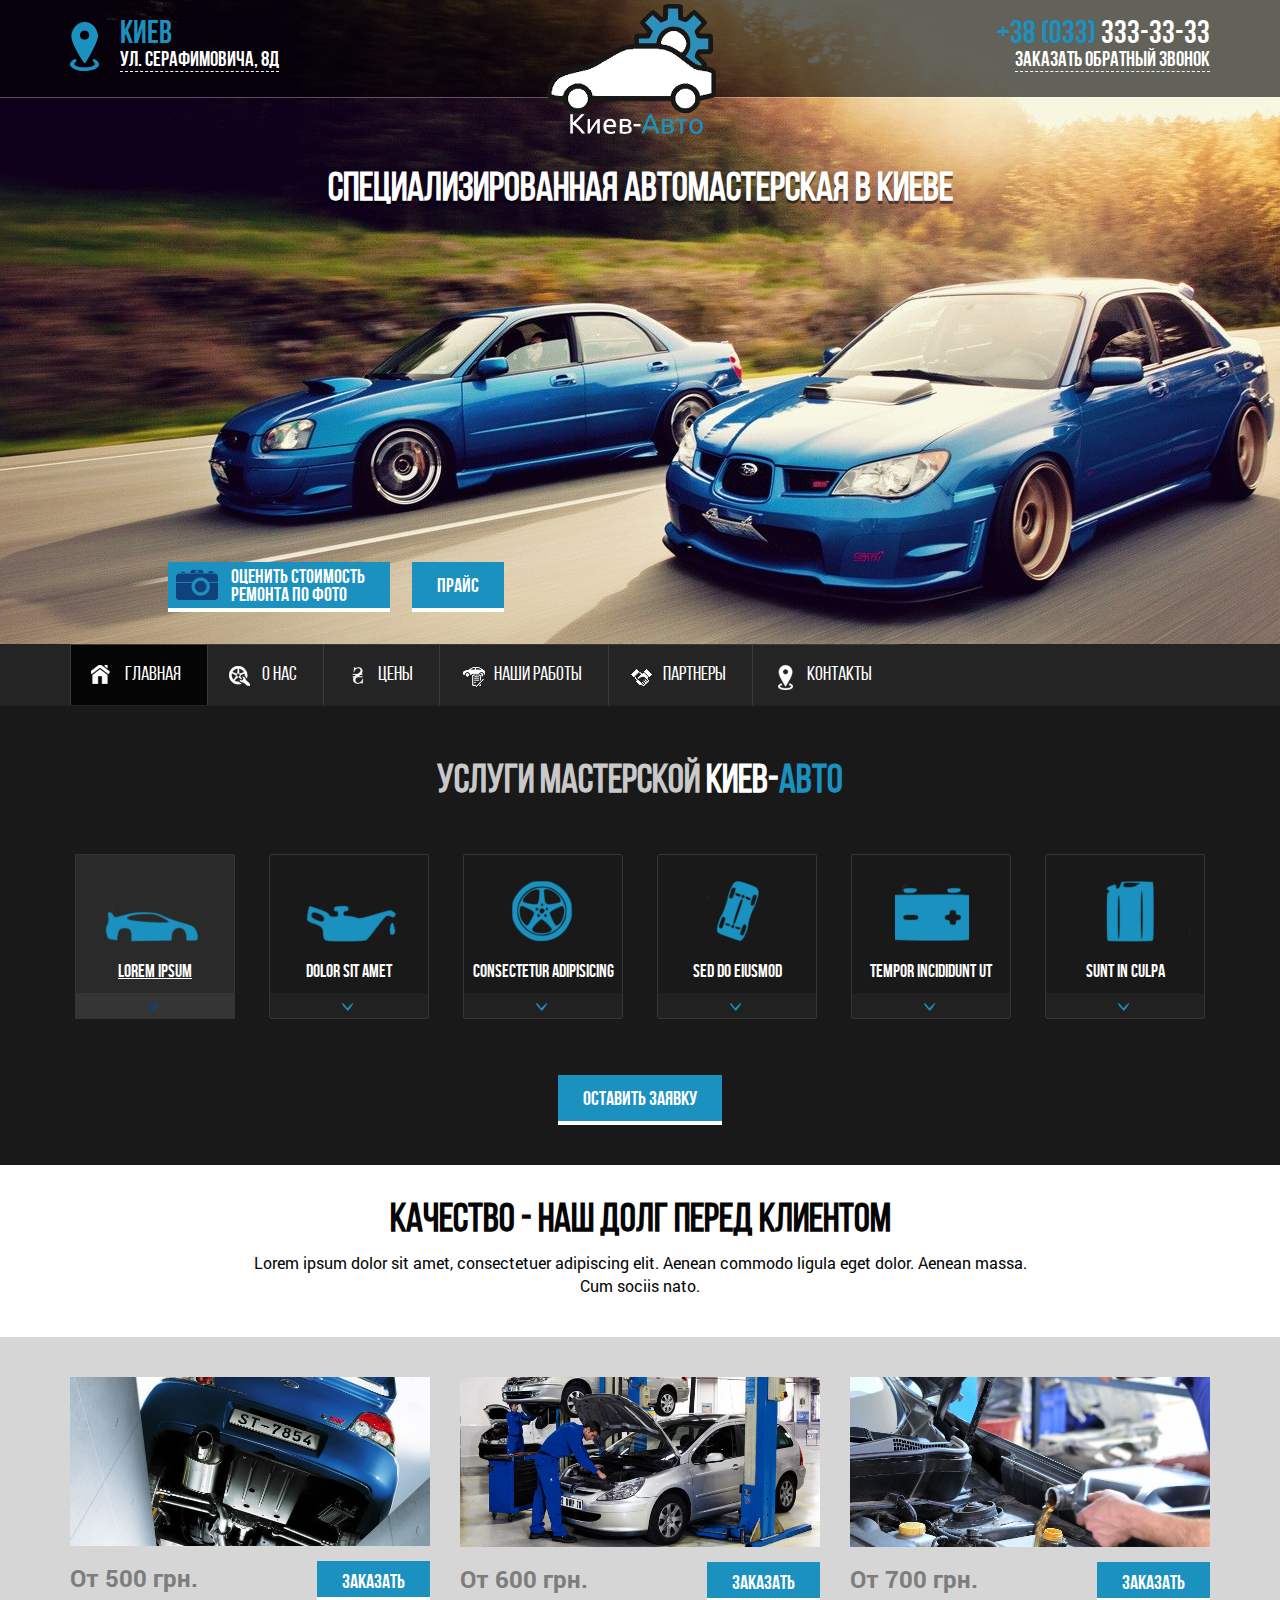
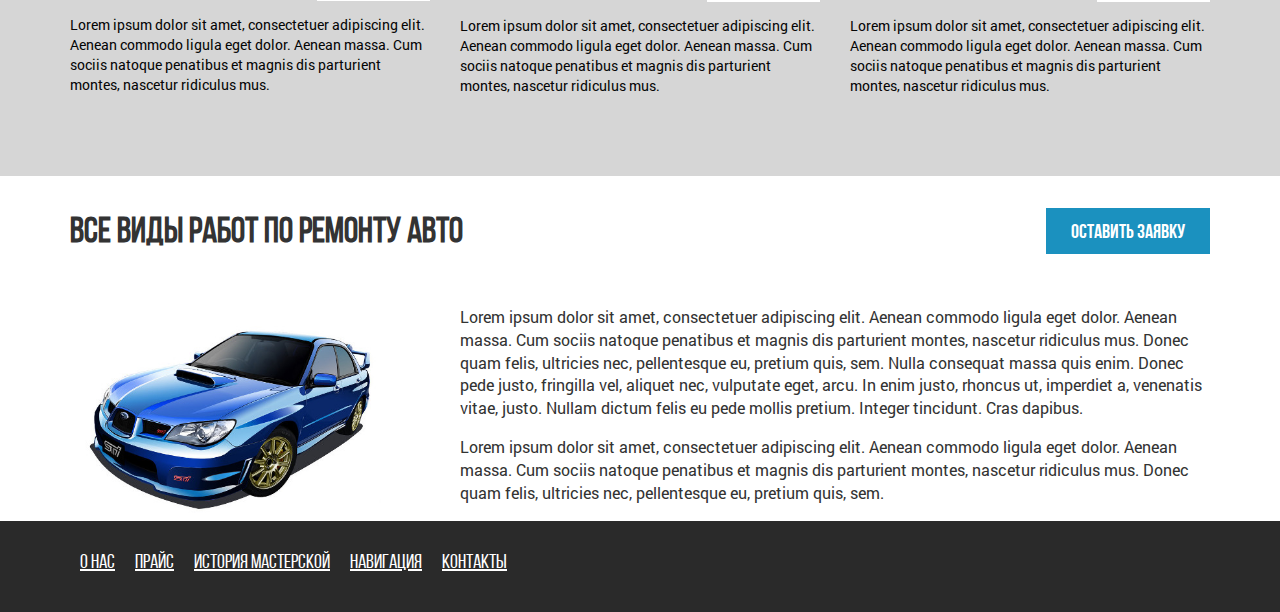
<file: 1/index.html>
<!DOCTYPE html>

<head>
    <meta charset="utf-8" />

    <title>Заголовок</title>
    <meta content="" name="description" />
    <meta http-equiv="x-rim-auto-match" content="none">
    <meta http-equiv="X-UA-Compatible" content="IE=edge" />
    <meta name="viewport" content="width=device-width, initial-scale=1.0" />

    <link rel="stylesheet" href="libs/bootstrap/bootstrap-grid-3.3.1.min.css" />
    <link rel="stylesheet" href="libs/fancybox/jquery.fancybox.css" />
    <link rel="stylesheet" href="css/fonts.css" />
    <link rel="stylesheet" href="css/main.css" />
    <link rel="stylesheet" href="css/media.css" />
</head>

<body>
    <header class="main_header">
        <div class="top_line">
            <div class="container">
                <div class="row">
                    <div class="col-md-4 col-md-push-4 col-sm-4 col-sm-push-4 col-xs-4">
                        <div class="logo_wrap">
                            <a class="logo" href="/">
                                <img alt="Автомастерская в Киеве" src="img/logo.png">
                            </a>
                        </div>
                    </div>
                    <div class="col-md-4 col-md-pull-4 col-sm-4 col-sm-pull-4 col-xs-8">
                        <div class="top_addr">
                            <strong>Киев</strong>
                            <a href="#map" class="fancybox">ул. Серафимовича, 8д</a>
                        </div>
                    </div>
                    <div class="col-md-4 col-sm-4 col-xs-8 taddr_right">
                        <div class="top_addr ta_right">
                            <strong>+38 (033)
                                <span>333-33-33</span>
                            </strong>
                            <a href="#callback" class="fancybox">Заказать обратный звонок</a>
                        </div>
                    </div>
                </div>
            </div>
        </div>
        <div class="container">
            <div class="row">
                <div class="col-md-12">
                    <h1>Специализированная автомастерская в Киеве</h1>
                </div>
            </div>
        </div>
        <div class="buttons_top">
            <div class="container">
                <div class="row">
                    <div class="col-md-1"></div>
                    <div class="col-md-11">
                        <a class="button st_button" href="#">Оценить стоимость <br>ремонта по фото</a>
                        <a class="button" href="#">Прайс</a>
                    </div>
                </div>
            </div>
        </div>
    </header>
    <nav class="top_mnu">
        <div class="container">
            <div class="row">
                <div class="col-md-12">
                    <div class="button small_mnu"><i class="fa fa-bars"></i> Меню</div>
                    <div class="menu-verxnee-menyu-container">
                        <ul class="menu" id="menu-verxnee-menyu">
                            <li class="menu-item menu-item-type-post_type menu-item-object-page current-menu-item page_item page-item-2 current_page_item menu-item-1371 first-child" id="menu-item-1371"><a href="#">Главная</a></li>
                            <li class="menu-item menu-item-type-post_type menu-item-object-page menu-item-46" id="menu-item-46"><a href="#">О нас</a></li>
                            <li class="menu-item menu-item-type-post_type menu-item-object-page menu-item-55" id="menu-item-55"><a href="#">Цены</a></li>
                            <li class="menu-item menu-item-type-taxonomy menu-item-object-category menu-item-1390" id="menu-item-1390"><a href="#">Наши работы</a></li>
                            <li class="menu-item menu-item-type-post_type menu-item-object-page menu-item-1490" id="menu-item-1490"><a href="#">Партнеры</a></li>
                            <li class="menu-item menu-item-type-post_type menu-item-object-page menu-item-54 last-child" id="menu-item-54"><a href="#">Контакты</a></li>
                        </ul>
                    </div>
                </div>
            </div>
        </div>
    </nav>
    <section class="main_cats s_black">
        <div class="container">
            <div class="row">
                <div class="col-md-12">
                    <h2>Услуги мастерской
                        <strong>Киев-</strong><span>Авто</span>
                    </h2>
                </div>
            </div>
            <div class="row">
                <div class="col-md-12">
                    <ul class="mc_wrap">
                        <li class="mc_item_wrap active">
                            <div class="mc_item">
                                <a href="#">
                                    <span></span>
                                    <h4>Lorem Ipsum</h4>
                                </a>
                                <div class="mc_toggle"></div>
                            </div>
                            <ul>
                                <li><a href="#">Стапельные работы</a></li>
                                <li><a href="#">Жестяные работы</a></li>
                                <li><a href="#">Арматурные работы</a></li>
                                <li><a href="#">Покраска автомобиля</a></li>
                                <li><a href="#">Локальная покраска</a></li>
                                <li><a href="#">Покраска мотоцикла</a></li>
                                <li><a href="#">Абразивная полировка</a></li>
                                <li><a href="#">Легкая полировка</a></li>
                                <li><a href="#">Защитная полировка</a></li>
                                <li><a href="#">Антикорозийная обработка кузова</a></li>
                                <li><a href="#">Удаление вмятин без покраски</a></li>
                            </ul>
                        </li>
                        <li class="mc_item_wrap">
                            <div class="mc_item">
                                <a href="#">
                                    <span></span>
                                    <h4>Dolor sit amet</h4>
                                </a>
                                <div class="mc_toggle"></div>
                            </div>
                            <ul>
                                <li><a href="#">Сварочные работы</a></li>
                                <li><a href="#">Рихтовка кузова</a></li>
                                <li><a href="#">Арматурные работы</a></li>
                                <li><a href="#">Покраска автомобиля</a></li>
                                <li><a href="#">Покраска мотоцикла</a></li>
                                <li><a href="#">Жестка полировка</a></li>
                                <li><a href="#">Облегченная полировка</a></li>
                                <li><a href="#">Защитная полировка</a></li>
                                <li><a href="#">Антикорозийная обработка</a></li>
                            </ul>
                        </li>
                        <li class="mc_item_wrap">
                            <div class="mc_item">
                                <a href="#">
                                    <span></span>
                                    <h4>Consectetur adipisicing</h4>
                                </a>
                                <div class="mc_toggle"></div>
                            </div>
                        </li>
                        <li class="mc_item_wrap">
                            <div class="mc_item">
                                <a href="#">
                                    <span></span>
                                    <h4>Sed do eiusmod</h4>
                                </a>
                                <div class="mc_toggle"></div>
                            </div>
                        </li>
                        <li class="mc_item_wrap">
                            <div class="mc_item">
                                <a href="#">
                                    <span></span>
                                    <h4>Tempor incididunt ut</h4>
                                </a>
                                <div class="mc_toggle"></div>
                            </div>
                        </li>
                        <li class="mc_item_wrap">
                            <div class="mc_item">
                                <a href="#">
                                    <span></span>
                                    <h4>Sunt in culpa</h4>
                                </a>
                                <div class="mc_toggle"></div>
                            </div>
                        </li>
                    </ul>
                </div>
            </div>
            <div class="row">
                <div class="container">
                    <div class="col-md-12">
                        <div class="mc_button_w">
                            <a href="#callback" class="button fancybox">Оставить заявку</a>
                        </div>
                    </div>
                </div>
            </div>
        </div>
    </section>
    <article class="content">
        <div class="container">
            <div class="row">
                <div class="col-md-12">
                    <h2 class="art_header">Качество - наш долг перед клиентом</h2>
                    <p class="h_descr">Lorem ipsum dolor sit amet, consectetuer adipiscing elit. Aenean commodo ligula eget dolor. Aenean massa. Cum sociis nato.</p>
                </div>
            </div>
        </div>
        <section class="home_items">
            <div class="container">
                <div class="row">
                    <div class="col-md-4">
                        <div class="hi_item">
                            <a href="img/1.jpg" class="fancybox" data-fancybox-group="group">
                                <img src="img/1.jpg" alt="alt">
                            </a>
                            <div class="by clearfix">
                                <div class="price">От 500 грн.</div>
                                <a href="#" class="button b_by fancybox">Заказать</a>
                            </div>
                            <p>Lorem ipsum dolor sit amet, consectetuer adipiscing elit. Aenean commodo ligula eget dolor. Aenean massa. Cum sociis natoque penatibus et magnis dis parturient montes, nascetur ridiculus mus.</p>
                        </div>
                    </div>
                    <div class="col-md-4">
                        <div class="hi_item">
                            <a href="img/2.jpg" class="fancybox" data-fancybox-group="group">
                                <img src="img/2.jpg" alt="alt">
                            </a>
                            <div class="by clearfix">
                                <div class="price">От 600 грн.</div>
                                <a href="#" class="button b_by fancybox">Заказать</a>
                            </div>
                            <p>Lorem ipsum dolor sit amet, consectetuer adipiscing elit. Aenean commodo ligula eget dolor. Aenean massa. Cum sociis natoque penatibus et magnis dis parturient montes, nascetur ridiculus mus.</p>
                        </div>
                    </div>
                    <div class="col-md-4">
                        <div class="hi_item">
                            <a href="img/3.jpg" class="fancybox" data-fancybox-group="group">
                                <img src="img/3.jpg" alt="alt">
                            </a>
                            <div class="by clearfix">
                                <div class="price">От 700 грн.</div>
                                <a href="#" class="button b_by fancybox">Заказать</a>
                            </div>
                            <p>Lorem ipsum dolor sit amet, consectetuer adipiscing elit. Aenean commodo ligula eget dolor. Aenean massa. Cum sociis natoque penatibus et magnis dis parturient montes, nascetur ridiculus mus.</p>
                        </div>
                    </div>
                </div>
            </div>
        </section>
    </article>
    <section class="s_bottom">
        <div class="container">
            <div class="row">
                <div class="col-md-9">
                    <div class="sb_header">
                        <h2>Все виды работ по ремонту авто</h2>
                    </div>
                </div>
                <div class="col-md-3">
                    <div class="sb_header button_cont">
                        <a href="#callback" class="button sb_but">Оставить заявку</a>
                    </div>
                </div>
            </div>
            <div class="row">
                <div class="sb_content clearfix">
                    <div class="col-md-4">
                        <img src="img/garage.jpg" alt="alt">
                    </div>
                    <div class="col-md-8">
                        <p>Lorem ipsum dolor sit amet, consectetuer adipiscing elit. Aenean commodo ligula eget dolor. Aenean massa. Cum sociis natoque penatibus et magnis dis parturient montes, nascetur ridiculus mus. Donec quam felis, ultricies nec, pellentesque
                            eu, pretium quis, sem. Nulla consequat massa quis enim. Donec pede justo, fringilla vel, aliquet nec, vulputate eget, arcu. In enim justo, rhoncus ut, imperdiet a, venenatis vitae, justo. Nullam dictum felis eu pede mollis
                            pretium. Integer tincidunt. Cras dapibus.</p>
                        <p>Lorem ipsum dolor sit amet, consectetuer adipiscing elit. Aenean commodo ligula eget dolor. Aenean massa. Cum sociis natoque penatibus et magnis dis parturient montes, nascetur ridiculus mus. Donec quam felis, ultricies nec, pellentesque
                            eu, pretium quis, sem.</p>
                    </div>
                </div>
            </div>
        </div>
    </section>
    <footer>
        <div class="container">
            <div class="row">
                <div class="col-md-7">
                    <nav class="bot_mnu">
                        <ul>
                            <li><a href="#">О нас</a></li>
                            <li><a href="#">Прайс</a></li>
                            <li><a href="#">История мастерской</a></li>
                            <li><a href="#">Навигация</a></li>
                            <li><a href="#">Контакты</a></li>
                        </ul>
                    </nav>
                </div>
            </div>
        </div>
    </footer>
    <div class="hidden"></div>
    <!-- Mandatory for Responsive Bootstrap Toolkit to operate -->
    <div class="device-xs visible-xs"></div>
    <div class="device-sm visible-sm"></div>
    <div class="device-md visible-md"></div>
    <div class="device-lg visible-lg"></div>
    <!-- end mandatory -->
    <script src="libs/jquery/jquery-1.11.1.min.js"></script>
    <script src="libs/fancybox/jquery.fancybox.pack.js"></script>
    <script src="libs/bootstrap-toolkit/bootstrap-toolkit.min.js"></script>
    <script src="libs/equalheight/jquery.equalheight.js"></script>
    <script src="js/common.js"></script>
</body>

</html>
</file>
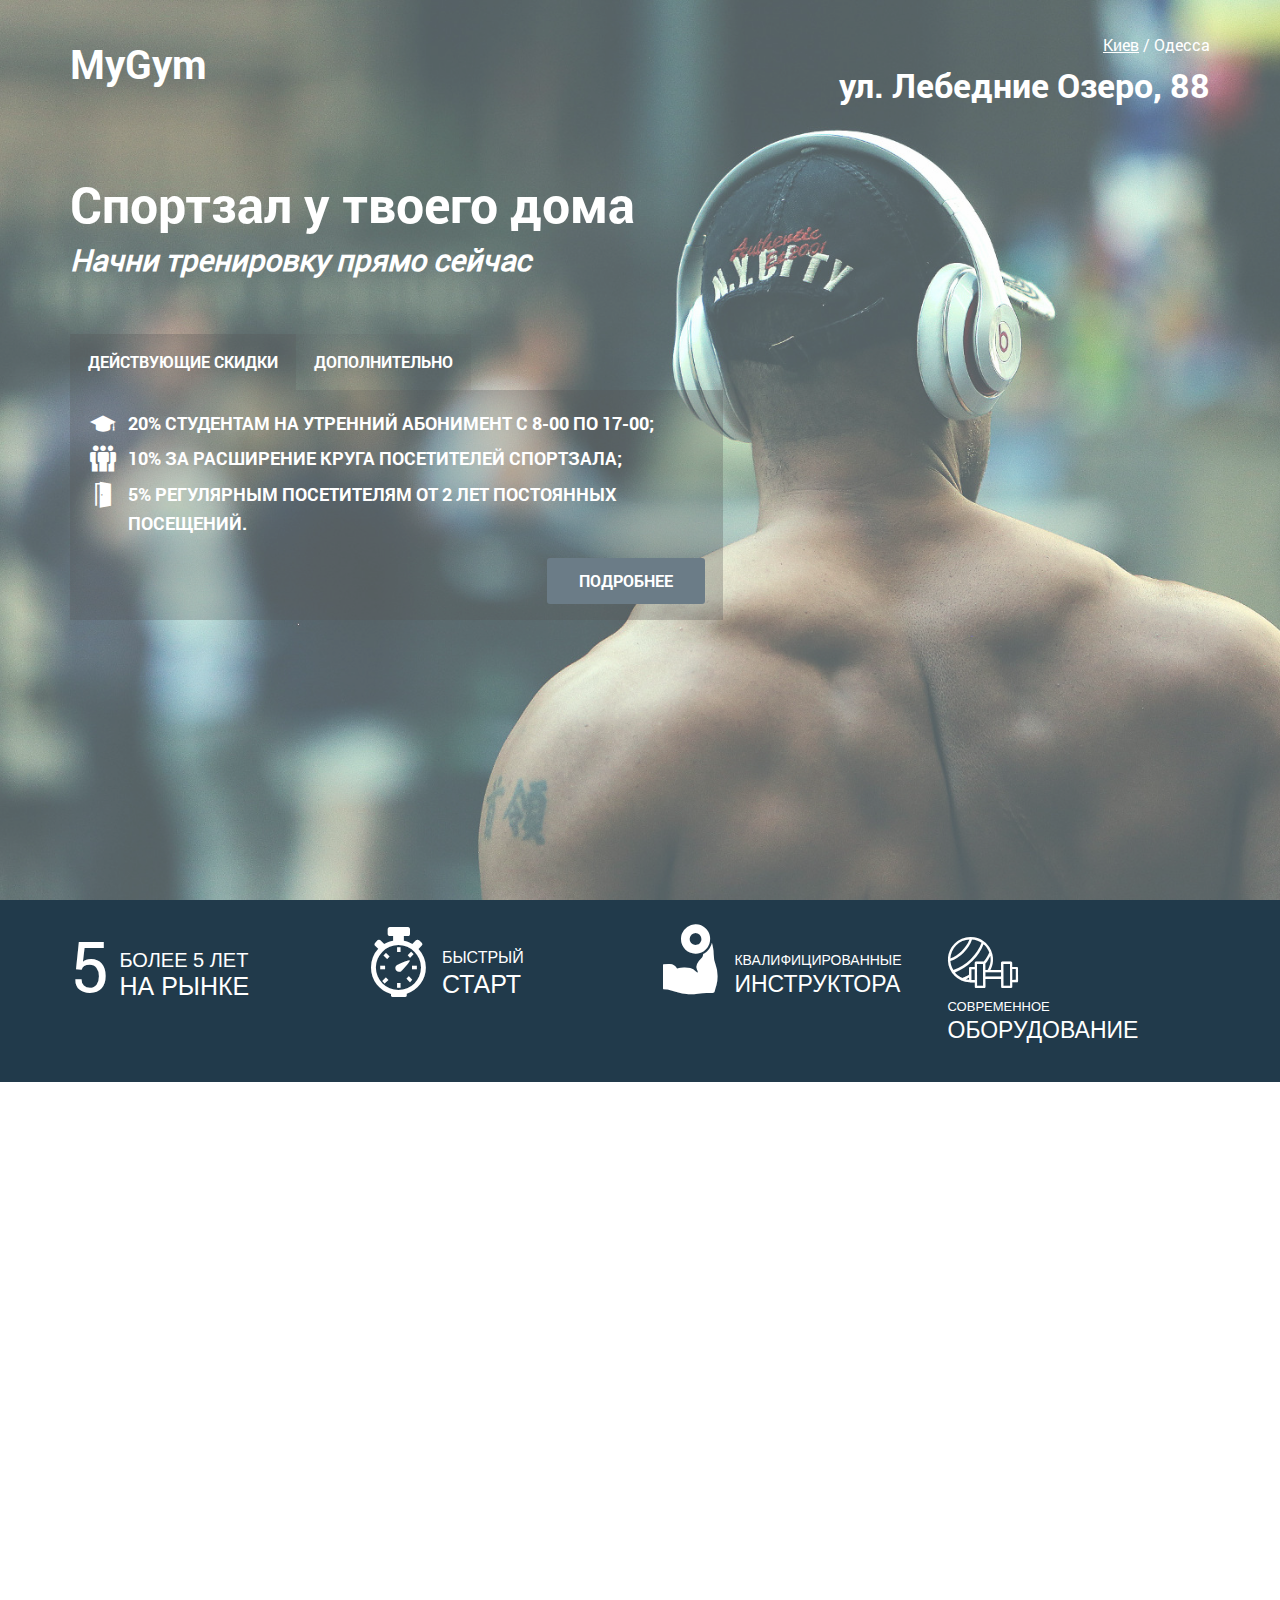
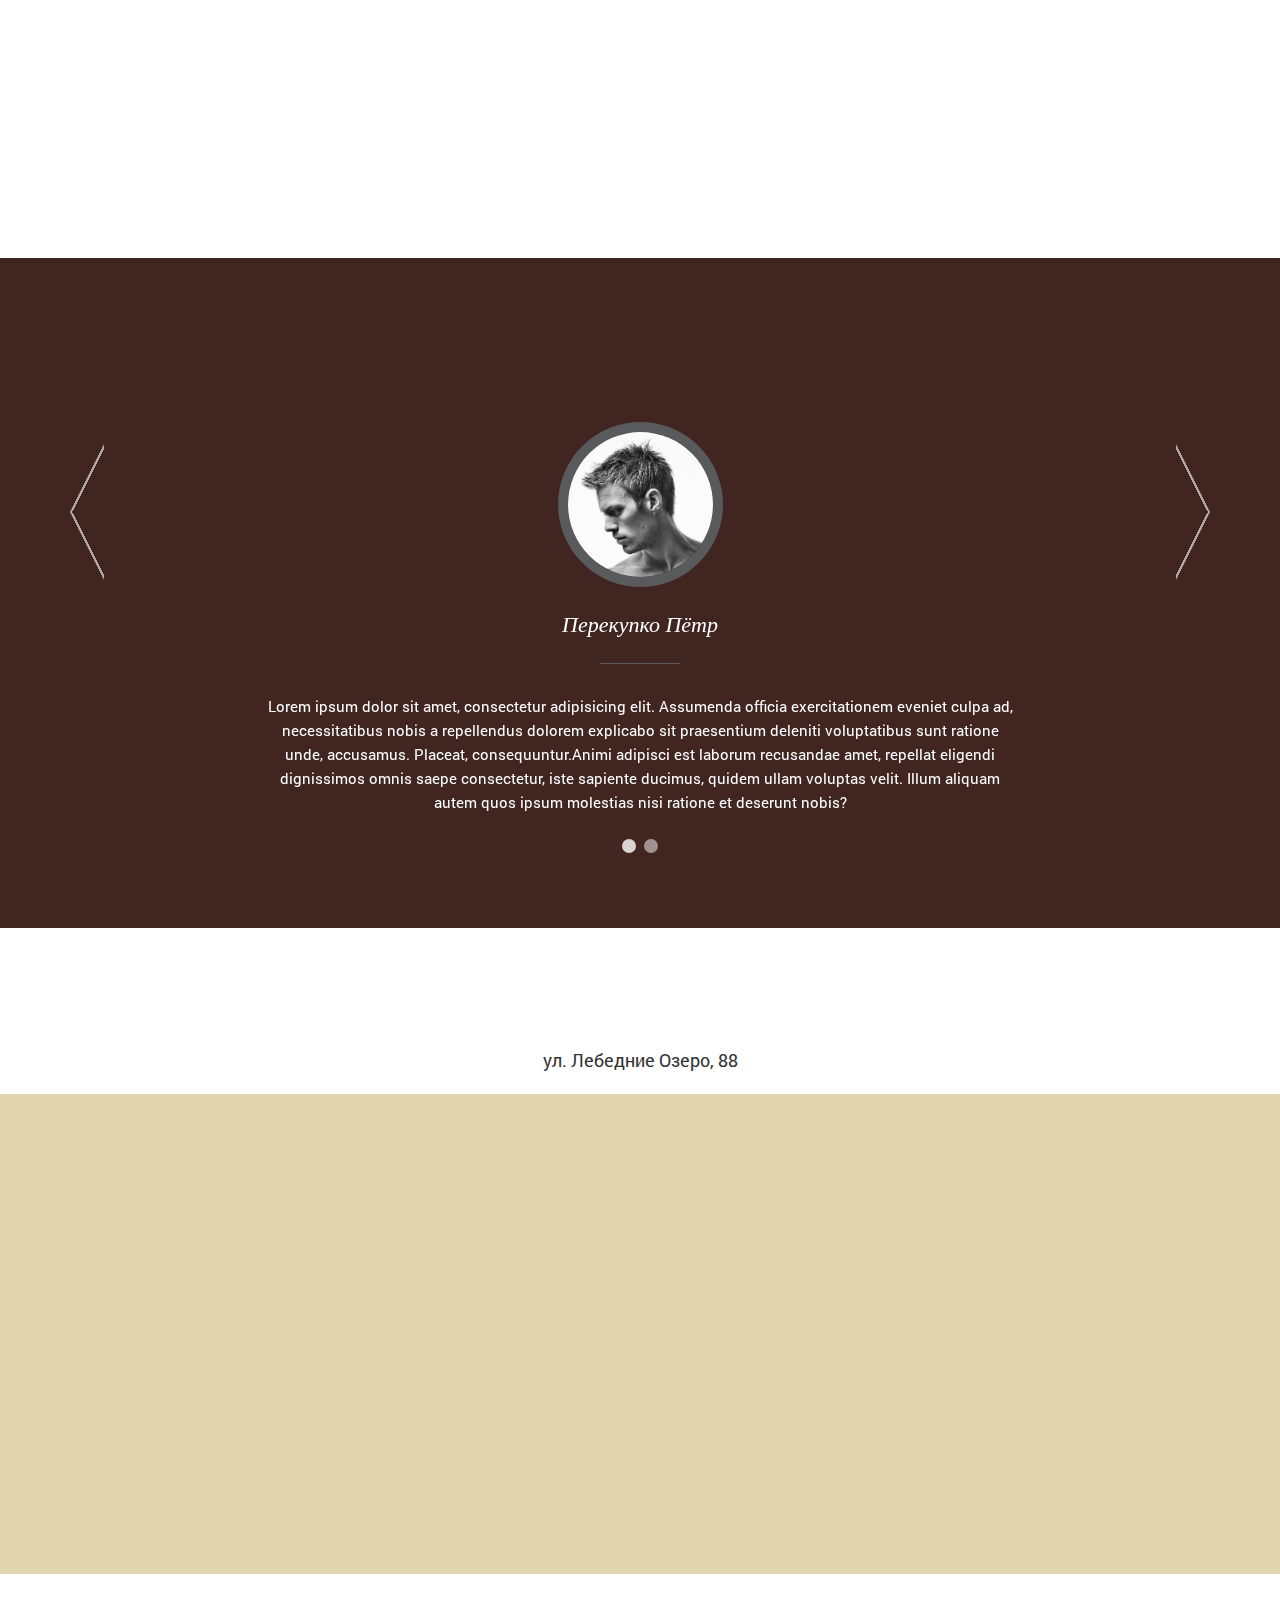
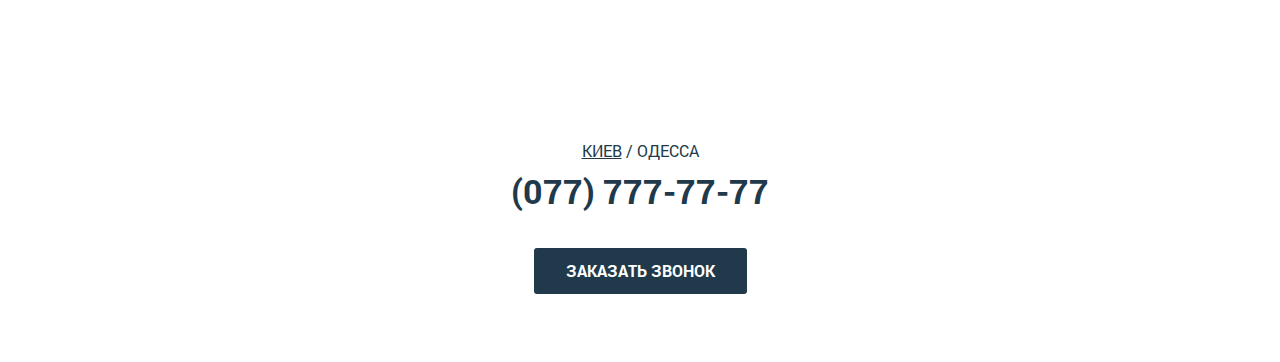
<file: 2/index.html>
<!DOCTYPE html>
<html>

<head>

    <meta charset="utf-8" />

    <title>Заголовок</title>
    <meta content="" name="description" />
    <meta http-equiv="X-UA-Compatible" content="IE=edge" />
    <meta name="viewport" content="width=device-width, initial-scale=1.0" />

    <link rel="stylesheet" href="libs/bootstrap/bootstrap-grid-3.3.2.min.css" />
    <link rel="stylesheet" href="libs/myFonts/stylesheet.css" />
    <link rel="stylesheet" href="libs/owl/assets/owl.carousel.css" />
    <link rel="stylesheet" href="libs/popup/magnific-popup.css" />
    <link rel="stylesheet" href="libs/animate/animate.min.css" />
    <link rel="stylesheet" href="css/fonts.css" />
    <link rel="stylesheet" href="css/main.css" />
    <link rel="stylesheet" href="css/media.css" />

</head>

<body>
    <div class="loader">
        <div class="loader_inner"></div>
    </div>
    <header>
        <div class="container">
            <div class="row">
                <div class="top_line">
                    <div class="col-md-6 col-sm-6">
                        <div class="logo">MyGym</div>
                    </div>
                    <div class="col-md-6 col-sm-6">
                        <div class="top_phone">
                            <div class="wrapper">
                                <div class="tabs">
                                    <span class="tab active">Киев</span> /
                                    <span class="tab">Одесса</span>
                                </div>
                                <div class="tab_content">
                                    <div class="tab_item">ул. Лебедние Озеро, 88</div>
                                    <div class="tab_item">ул. Космонавтов, 31</div>
                                </div>
                            </div>
                        </div>
                    </div>
                </div>
            </div>
            <div class="row">
                <div class="top_header clearfix">
                    <div class="col-md-12">
                        <h1>Спортзал у твоего дома</h1>
                        <h2>
                            <em>Начни тренировку прямо сейчас</em>
                        </h2>
                    </div>
                </div>
                <div class="tabs_header clearfix">
                    <div class="col-md-7">
                        <div class="wrapper">
                            <div class="tabs clearfix">
                                <span class="tab active">Действующие скидки</span>
                                <span class="tab">
                                    <span class="hidden-sm hidden-xs">Дополнительно</span>
                                    <span class="hidden-md hidden-lg">Дополнительно</span>
                                </span>
                            </div>
                            <div class="tab_content">
                                <div class="tab_item">
                                    <ul>
                                        <li><i class="my myc"></i> 20% студентам на утренний абонимент с 8-00 по 17-00;</li>
                                        <li><i class="my myb"></i> 10% за расширение круга посетителей спортзала;</li>
                                        <li><i class="my mya"></i>5% регулярным посетителям от 2 лет постоянных посещений.</li>
                                    </ul>
                                </div>
                                <div class="tab_item">
                                    <p>Lorem ipsum dolor sit amet, consectetur adipisicing elit. Repellat tenetur doloribus optio quos dolorum quam totam delectus veritatis, eum quas, ex dolores consequatur excepturi. Maxime error distinctio optio necessitatibus
                                        nisi!
                                    </p>
                                </div>
                                <div class="button_wrap">
                                    <a href="#" class="button btn_blue popup_c">Подробнее</a>
                                </div>
                            </div>
                        </div>
                    </div>
                </div>
            </div>
        </div>
    </header>

    <section class="s_tizers">
        <div class="container">
            <div class="row">
                <div class="col-md-3 col-sm-6">
                    <div class="tiz_img">
                        <i class="my">5</i>
                    </div>
                    <div class="tiz_descr">
                        <span>Более 5 лет</span>
                        <strong>На рынке</strong>
                    </div>
                </div>
                <div class="col-md-3 col-sm-6">
                    <div class="tiz_img">
                        <i class="my myd"></i>
                    </div>
                    <div class="tiz_descr">
                        <span>Быстрый</span>
                        <strong>Старт</strong>
                    </div>
                </div>
                <div class="col-md-3 col-sm-6">
                    <div class="tiz_img">
                        <i class="my mye"></i>
                    </div>
                    <div class="tiz_descr">
                        <span>Квалифицированные</span>
                        <strong>Инструктора</strong>
                    </div>
                </div>
                <div class="col-md-3 col-sm-6">
                    <div class="tiz_img">
                        <i class="my myi"></i>
                    </div>
                    <div class="tiz_descr">
                        <span>Современное</span>
                        <strong>оборудование</strong>
                    </div>
                </div>
            </div>
        </div>
    </section>

    <section class="s_pofi">
        <div class="container">
            <div class="row">
                <div class="col-md-12">
                    <h2>Доверьте обучение профессионалам</h2>
                    <div class="row">
                        <div class="col-md-8 clearfix">
                            <div class="profi_item clearfix col-md-12 col-sm-12 col-xs-6">
                                <div class="row">
                                    <div class="profi_left col-md-2 col-sm-2">
                                        <i class="my myj"></i>
                                    </div>
                                    <div class="profi_right col-md-10 col-sm-10">
                                        <h3>Упражнения</h3>
                                        <p>Lorem ipsum dolor sit amet, consectetur adipisicing elit. Suscipit architecto, a animi culpa harum fuga sapiente libero iusto. At ad,
                                            <strong>nisi repellendus laborum</strong>, facere unde dolorem autem sed debitis! Tempore.</p>
                                    </div>
                                </div>
                            </div>
                            <div class="profi_item clearfix col-md-12 col-sm-12 col-xs-6">
                                <div class="row">
                                    <div class="profi_left col-md-2 col-sm-2">
                                        <i class="my myg"></i>
                                    </div>
                                    <div class="profi_right col-md-10 col-sm-10">
                                        <h3>Питание</h3>
                                        <p>Lorem ipsum dolor sit amet, consectetur adipisicing elit.
                                            <strong>Suscipit architecto, a animi culpa harum fuga sapiente libero iusto</strong>. At ad, nisi repellendus laborum, facere unde dolorem autem sed debitis! Tempore.</p>
                                    </div>
                                </div>
                            </div>
                            <div class="profi_item clearfix col-md-12 col-sm-12 col-xs-6">
                                <div class="row">
                                    <div class="profi_left col-md-2 col-sm-2">
                                        <i class="my myh"></i>
                                    </div>
                                    <div class="profi_right col-md-10 col-sm-10">
                                        <h3>Мотивация</h3>
                                        <p>Lorem ipsum dolor sit amet,
                                            <strong>consectetur adipisicing elit</strong>.Suscipit architecto, a animi culpa harum fuga sapiente libero iusto</p>
                                    </div>
                                </div>
                            </div>
                            <div class="profi_item clearfix col-md-12 col-sm-12 col-xs-6">
                                <div class="row">
                                    <div class="profi_left col-md-2 col-sm-2">
                                        <i class="my myf"></i>
                                    </div>
                                    <div class="profi_right col-md-10 col-sm-10">
                                        <h3>Здоровье</h3>
                                        <p>Eveniet totam, amet laborum in necessitatibus suscipit optio quis rerum, possimus veritatis labore eligendi rem repellat assumenda perspiciatis libero?
                                            <strong>Praesentium voluptate et, iste.</strong>
                                        </p>
                                    </div>
                                </div>
                            </div>
                        </div>
                        <div class="col-md-4">
                            <form>
                                <h2>Проконсультироваться
                                    <br>с тренером</h2>
                                <label>
                                    <span>Ваше имя:</span>
                                    <input type="text" name="name" required/>
                                </label>
                                <label>
                                    <span>Ваш телефон:</span>
                                    <input type="text" name="phone" required/>
                                </label>
                                <label>
                                    <span>Ваш город:</span>
                                    <select name="city">
                                        <option>Киев</option>
                                        <option>Одесса</option>
                                    </select>
                                </label>
                                <div class="button_wrap">
                                    <button class=" button btn_green">Отправить заявку</button>
                                </div>

                            </form>
                        </div>
                    </div>
                </div>
            </div>
        </div>
    </section>

    <section class="s_review s_dark" data-stellar-background-ratio="0.5">
        <div class="container">
            <div class="row">
                <div class="col-md-12">
                    <h2>Отзывы наших посетителей</h2>
                </div>
            </div>
            <div class="row">
                <div class="col-md-12">
                    <div class="carousel">
                        <div class="review_item">
                            <div class="image_wrap">
                                <a href="img/review2.jpg" class="popup">
                                    <img src="img/review2.jpg" alt="alt" />
                                </a>
                            </div>
                            <h4>Перекупко Пётр</h4>
                            <div class="hr"></div>
                            <div class="row">
                                <p class="col-md-8">
                                    Lorem ipsum dolor sit amet, consectetur adipisicing elit. Assumenda officia exercitationem eveniet culpa ad, necessitatibus nobis a repellendus dolorem explicabo sit praesentium deleniti voluptatibus sunt ratione unde, accusamus. Placeat, consequuntur.Animi
                                    adipisci est laborum recusandae amet, repellat eligendi dignissimos omnis saepe consectetur, iste sapiente ducimus, quidem ullam voluptas velit. Illum aliquam autem quos ipsum molestias nisi ratione et deserunt nobis?
                                </p>
                            </div>

                        </div>
                        <div class="review_item">
                            <div class="image_wrap">
                                <a href="img/review.jpg" class="popup">
                                    <img src="img/review.jpg" alt="alt" />
                                </a>
                            </div>
                            <h4>Бойко Мария</h4>
                            <div class="hr"></div>
                            <div class="row">
                                <p class="col-md-8">
                                    Lorem ipsum dolor sit amet, consectetur adipisicing elit. Assumenda officia exercitationem eveniet culpa ad, necessitatibus nobis a repellendus dolorem explicabo sit praesentium deleniti voluptatibus sunt ratione unde, accusamus. Placeat, consequuntur.Animi
                                    adipisci est laborum recusandae amet, repellat eligendi dignissimos omnis saepe consectetur, iste sapiente ducimus, quidem ullam voluptas velit. Illum aliquam autem quos ipsum molestias nisi ratione et deserunt nobis?
                                </p>
                            </div>

                        </div>
                    </div>
                </div>
            </div>
        </div>
    </section>
    <section class="s_contacts">
        <div class="contacts_top">
            <h2>Как нас найти: </h2>
            <div class="tabs">
                <span class="tab button btn_white">В Киеве</span>
                <span class="tab button btn_white">В Одессе</span>
            </div>
        </div>
        <div class="wrapper clearfix">
            <div class="tab_content">
                <div class="tab_item">
                    ул. Лебедние Озеро, 88
                    <div class="map">
                        <script type="text/javascript" charset="utf-8" src="https://api-maps.yandex.ru/services/constructor/1.0/js/?sid=i5OeiPtl8Jk9GL5M95tHtxWu4AuSbhjT&height=480"></script>
                    </div>
                </div>
                <div class="tab_item">
                    ул. Космонавтов, 31
                    <div class="map">
                        <script type="text/javascript" charset="utf-8" src="https://api-maps.yandex.ru/services/constructor/1.0/js/?sid=eT-tUIzo9RGxKSJ-qLcysYJmF7phP-Fx&height=480"></script>
                    </div>
                </div>
            </div>
        </div>
    </section>
    <footer>
        <div class="container">
            <div class="row">
                <div class="col-md-12">
                    <h2>Остались вопросы?</h2>
                    <div class="bottom_phone">
                        <div class="wrapper">
                            <div class="tabs">
                                <span class="tab active">Киев</span> /
                                <span class="tab">Одесса</span>
                            </div>
                            <div class="tab_content">
                                <div class="tab_item">(077) 777-77-77</div>
                                <div class="tab_item">(088) 888-88-88</div>
                            </div>
                        </div>
                    </div>
                    <div class="button_wrap"><a href="#" class="button btn_blue">Заказать звонок</a></div>
                </div>
            </div>
        </div>
    </footer>
    <div class="hidden"></div>

    <script src="libs/jquery/jquery-1.11.2.min.js"></script>
    <script src="libs/modernizr/modernizr.js"></script>
    <script src="libs/stellar/jquery.stellar.min.js"></script>
    <script src="libs/owl/owl.carousel.min.js"></script>
    <script src="libs/popup/jquery.magnific-popup.min.js"></script>
    <script src="libs/waypoints/waypoints.min.js"></script>
    <script src="libs/animate/animate-css.js"></script>
    <script src="js/common.js"></script>

</body>

</html>
</file>
<file: 1/css/fonts.css>
/* font-family: "RobotoRegular"; */
@font-face {
	font-family: "RobotoRegular";
	src: url("../fonts/RobotoRegular/RobotoRegular.eot");
	src: url("../fonts/RobotoRegular/RobotoRegular.eot?#iefix")format("embedded-opentype"),
	url("../fonts/RobotoRegular/RobotoRegular.woff") format("woff"),
	url("../fonts/RobotoRegular/RobotoRegular.ttf") format("truetype");
	font-style: normal;
	font-weight: normal;
}
/* font-family: "RobotoLight"; */
@font-face {
	font-family: "RobotoLight";
	src: url("../fonts/RobotoLight/RobotoLight.eot");
	src: url("../fonts/RobotoLight/RobotoLight.eot?#iefix")format("embedded-opentype"),
	url("../fonts/RobotoLight/RobotoLight.woff") format("woff"),
	url("../fonts/RobotoLight/RobotoLight.ttf") format("truetype");
	font-style: normal;
	font-weight: normal;
}
/* font-family: "RobotoMedium"; */
@font-face {
	font-family: "RobotoMedium";
	src: url("../fonts/RobotoMedium/RobotoMedium.eot");
	src: url("../fonts/RobotoMedium/RobotoMedium.eot?#iefix")format("embedded-opentype"),
	url("../fonts/RobotoMedium/RobotoMedium.woff") format("woff"),
	url("../fonts/RobotoMedium/RobotoMedium.ttf") format("truetype");
	font-style: normal;
	font-weight: normal;
}
/* font-family: "RobotoBold"; */
@font-face {
	font-family: "RobotoBold";
	src: url("../fonts/RobotoBold/RobotoBold.eot");
	src: url("../fonts/RobotoBold/RobotoBold.eot?#iefix")format("embedded-opentype"),
	url("../fonts/RobotoBold/RobotoBold.woff") format("woff"),
	url("../fonts/RobotoBold/RobotoBold.ttf") format("truetype");
	font-style: normal;
	font-weight: normal;
}
@font-face {
	font-family: "BebasRegular";
	src: url("../fonts/BebasRegular/BebasRegular.eot");
	src: url("../fonts/BebasRegular/BebasRegular.eot?#iefix")format("embedded-opentype"),
	url("../fonts/BebasRegular/BebasRegular.woff") format("woff"),
	url("../fonts/BebasRegular/BebasRegular.ttf") format("truetype");
	font-style: normal;
	font-weight: normal;
}
@font-face {
	font-family: "BebasBold";
	src: url("../fonts/BebasBold/BebasBold.eot");
	src: url("../fonts/BebasBold/BebasBold.eot?#iefix")format("embedded-opentype"),
	url("../fonts/BebasBold/BebasBold.woff") format("woff"),
	url("../fonts/BebasBold/BebasBold.ttf") format("truetype");
	font-style: normal;
	font-weight: normal;
}
</file>
<file: 1/css/main.css>
*::-webkit-input-placeholder {
    color: #666;
    opacity: 1;
}
*:-moz-placeholder {
    color: #666;
    opacity: 1;
}
*::-moz-placeholder {
    color: #666;
    opacity: 1;
}
*:-ms-input-placeholder {
    color: #666;
    opacity: 1;
}
body input:focus:required:invalid, body textarea:focus:required:invalid {}
body input:required:valid, body textarea:required:valid {}
body {
    color: #333 !important;
    font-family: "RobotoRegular", sans-serif;
    font-size: 16px;
    min-width: 320px;
    position: relative;
}
.hidden {
    display: none;
}
.carousel img {
    height: auto;
    width: 100%;
}
.parallax {
    background-attachment: fixed;
    background-position: 50% 0;
    position: relative;
}
header.main_header {
    background-image: url("../img/top_bg.jpg");
    background-position: center top;
    background-repeat: repeat-x;
    font-family: "BebasBold";
    min-height: 644px;
    position: relative;
}
header.main_header a {
    color: #fff;
}
.top_line {
    background-color: rgba(0, 0, 0, 0.6);
    box-shadow: 0 0 0 1px rgba(255, 255, 255, 0.3);
    min-height: 97px;
    padding: 22px 0;
    width: 100%;
}
.top_line a {
    border-bottom: 1px dashed #fff;
    font-size: 21px;
    transition: all 0.25s ease 0s;
}
.top_line a:hover {
    border-bottom: 1px dashed transparent;
}
.top_addr {
    background-image: url("../img/top_map.png");
    background-position: left top;
    background-repeat: no-repeat;
    line-height: 26px;
    padding-left: 50px;
}
.top_addr strong {
    color: #1B91BF;
    display: block;
    font-size: 32px;
    font-weight: normal;
    text-transform: uppercase;
}
.top_line .logo {
    border-bottom: medium none;
    margin-top: -18px;
    position: absolute;
}
.top_line .logo:hover {
    border-bottom: medium none;
}
.logo_wrap {
    margin: auto;
    position: relative;
    width: 240px;
}
.ta_right {
    background-image: none;
    padding-left: 0;
    text-align: right;
}
.ta_right span {
    color: #fff;
}
header.main_header h1 {
    color: #fff;
    font-family: "BebasRegular";
    font-size: 40px;
    margin-top: 65px;
    text-align: center;
    text-shadow: 0 3px rgba(0, 0, 0, 0.55);
}
.button {
    background-color: #1B91BF;
    border-color: -moz-use-text-color -moz-use-text-color #10417B;
    border-style: none none solid;
    border-width: medium medium 4px;
    color: #fff;
    cursor: pointer;
    display: inline-block;
    font-family: "BebasBold";
    font-size: 20px;
    height: 50px;
    line-height: 50px;
    padding: 0 25px;
    vertical-align: middle;
}
.small_mnu {
    display: none;
    font-size: 22px;
    height: 62px;
    line-height: 62px;
}
.button:hover {
    background-color: #3fb5e3;
}
header.main_header .button {
    margin-right: 20px;
}
.st_button {
    background-image: url("../img/camera_icon.png");
    background-position: 8px 8px;
    background-repeat: no-repeat;
    line-height: 18px;
    padding-left: 63px;
    padding-top: 7px;
    text-align: left;
}
.buttons_top {
    bottom: 32px;
    position: absolute;
    width: 100%;
}
.top_mnu {
    background-color: #242424;
    box-shadow: 0 0 0 1px rgba(255, 255, 255, 0.3);
    font-family: "BebasRegular";
    height: 62px;
    text-transform: uppercase;
}
.top_mnu ul {
    list-style-type: none;
    margin: 0;
    padding: 0;
}
.top_mnu a {
    background-image: url("../img/top_mnu_iconset.png");
    background-position: 20px 20px;
    background-repeat: no-repeat;
    border-left: 1px solid #3b3b3b;
    border-top: 1px solid #3b3b3b;
    color: #fff;
    display: block;
    font-size: 20px;
    line-height: 60px;
    padding: 0 26px 0 54px;
}
.top_mnu li {
    float: left;
}
.top_mnu li.current-menu-item a, .top_mnu li:hover a {
    background-color: #050505;
}
.top_mnu li:nth-child(2) a {
    background-position: 20px -65px;
}
.top_mnu li:nth-child(3) a {
    background-position: 28px -143px;
}
.top_mnu li:nth-child(4) a {
    background-position: 20px -231px;
}
.top_mnu li:nth-child(5) a {
    background-position: 20px -312px;
}
.top_mnu li:nth-child(6) a {
    background-position: 25px -385px;
}
.w_left, .w_right {
    display: inline-block;
    vertical-align: top;
}
.w_left span {
    font-family: "BebasBold";
    font-size: 34px;
}
.main_cats {
    background-color: #191919;
    padding: 20px 0 40px;
}
.main_cats h2, h2.art_header, article h1, .pop_form h3 {
    color: #c9c9c9;
    display: table;
    font-family: "BebasRegular";
    font-size: 40px;
    line-height: 42px;
    margin: 35px auto;
    text-align: center;
    text-transform: uppercase;
}
.main_cats h2 strong {
    color: #fff;
}
.main_cats h2 span {
    color: #1B91BF;
}
section h2, article h2, article h1 {
    position: relative;
}
.pop_form h3::before, .pop_form h3::after {
    top: 22px !important;
}
article h1 {
    color: #000;
}
.mc_item {
    border: 1px solid #353535;
    border-radius: 2px;
}
.mc_item_wrap {
    display: inline-block;
    margin-bottom: 30px;
    margin-left: 30px;
    text-align: center;
    width: 160px;
}
.mc_item_wrap:nth-child(1) {
    margin-left: 0;
}
.mc_wrap {
    padding: 0;
    position: relative;
    text-align: center;
}
.mc_item_wrap a {
    color: #fff;
}
.mc_item span {
    background-image: url("../img/cats_iconset.png");
    display: block;
    height: 85px;
    margin: 15px auto 0;
    width: 130px;
}
.mc_item_wrap:nth-child(1) span {
    background-position: 9px 0;
}
.mc_item_wrap:nth-child(2) span {
    background-position: -125px 0;
}
.mc_item_wrap:nth-child(3) span {
    background-position: -266px 0;
}
.mc_item_wrap:nth-child(4) span {
    background-position: -390px 0;
}
.mc_item_wrap:nth-child(5) span {
    background-position: -528px 0;
}
.mc_item_wrap:nth-child(6) span {
    background-position: -660px 0;
}
.mc_item h4 {
    font-family: "BebasBold";
    font-size: 18px;
    font-weight: normal;
    margin-bottom: 7px;
    margin-top: 5px;
}
.mc_item a:hover h4, .mc_item_wrap.active h4 {
    text-decoration: underline;
}
.mc_item_wrap.active, .mc_item_wrap:hover {
    background-color: #2a2a2a;
}
.mc_toggle {
    background-color: #212121;
    background-image: url("../img/mc_arr.png");
    background-position: 72px 10px;
    background-repeat: no-repeat;
    cursor: pointer;
    height: 25px;
    position: relative;
}
.mc_item_wrap.active .mc_toggle, .mc_item_wrap:hover .mc_toggle {
    background-color: #353535;
    background-position: -118px 10px;
}
.mc_item_wrap.active > ul li {
    display: inline-block;
    font-family: BebasRegular;
}
body .mc_wrap .mc_item_wrap > ul {
    background-color: #353535;
    display: none;
    font-size: 20px;
    left: 0;
    list-style-type: none;
    margin-top: 25px;
    padding: 15px 0;
    position: absolute;
    width: 100%;
    z-index: 10;
}
.mc_item_wrap.active > ul li a {
    padding: 0 10px;
    text-decoration: underline;
}
.mc_item_wrap.active > ul li a:hover {
    text-decoration: none;
}
.mc_item_wrap_af {
    background-image: url("../img/mc_c_arr.png");
    content: "";
    display: none;
    height: 9px;
    margin: 16px 69px;
    position: absolute;
    width: 18px;
}
.mc_button_w {
    margin-top: 10px;
    text-align: center;
}
article .art_header {
    color: #050505;
    margin-bottom: 10px;
}
p.h_descr {
    color: #050505;
    margin: 0 auto auto;
    max-width: 790px;
    text-align: center;
}
.home_items {
    background-color: #d6d6d6;
    margin-top: 40px;
    padding: 40px 0 50px;
}
.hi_item {
    color: #050505;
    font-size: 14px;
    margin-bottom: 30px;
    text-align: left;
}
.hi_item h3 {
    font-family: "BebasRegular";
    font-size: 24px;
    font-weight: normal;
    margin-bottom: 10px;
    margin-top: 0;
    text-transform: uppercase;
}
.hi_item img {
    max-width: 100%;
}
.s_bottom img {
    max-width: 90%;
    position: relative;
}
.s_bottom {
    padding-top: 32px;
}
.sb_header.button_cont {
    text-align: right;
}
.sb_header h2 {
    font-family: "BebasRegular";
    font-size: 36px;
    margin: 0;
    text-transform: uppercase;
}
.sb_content {
    margin-top: 30px;
}
.price {
    color: #7d7d7d;
    float: left;
    font-family: "RobotoBold";
    font-size: 24px;
}
.button.b_by {
    float: right;
    height: 40px;
    line-height: 45px;
}
.by {
    margin-top: 15px;
}
footer {
    background-color: #2a2a2a;
    color: #fff;
    padding: 28px 0 35px;
    font-family: "BebasRegular";
    font-size: 20px;
}
footer a {
    color: #fff;
    padding: 0 10px;
    text-decoration: underline;
}
footer a:hover {
    text-decoration: none;
}
footer ul {
    list-style-type: none;
    margin: 0;
    padding: 0;
}
footer li {
    float: left;
}
</file>
<file: 1/css/media.css>
@media only screen and (max-width: 1200px) {
.top_mnu a {
    font-size: 18px;
    padding-left: 40px;
    padding-right: 18px;
    text-indent: 10px;
}
.mc_item_wrap, .mc_item_wrap:first-child {
    margin-left: 20px;
    margin-right: 20px;
}
}
@media only screen and (max-width: 992px) {
.top_line a {
    font-size: 19px;
}
.top_mnu a {
    background-image: none;
    padding-left: 18px;
    text-indent: 0;
}
.w_left {
    font-size: 16px;
}
.w_left span {
    font-size: 25px;
}
.s_black h2::before, .s_black h2::after, article h2.art_header::before, article h2.art_header::after, article h1::before, article h1::after, .pop_form h3::after, .pop_form h3::before {
    background-image: none;
    display: none;
}
.s_bottom img {
    position: relative;
}
footer .row > div {
    margin-bottom: 20px;
}
footer .bot_mnu {
    text-align: center;
}
.cspc-column {
    padding: 0;
    width: 100%;
}
}
@media only screen and (max-width: 768px) {
.taddr_right {
    float: right;
}
.ta_right {
    margin-top: 20px;
    text-align: right;
}
.top_addr {
    background-image: none;
    padding-left: 0;
    text-align: right;
}
.top_line .logo {
    margin-left: -20px;
    transform: scale(0.9);
}
header.main_header {
    background-image: url("../img/top_bg2.jpg");
}
header.main_header h1 {
    font-size: 55px;
    margin-top: 16%;
}
.top_mnu ul {
    display: none;
}
.top_mnu ul li {
    background-color: #242424;
    float: none;
    position: relative;
    z-index: 2;
}
.small_mnu {
    display: inline-block;
}
.sb_header.button_cont {
    margin-top: 20px;
    text-align: center;
}
.sb_header h2 {
    text-align: center;
}
}
@media only screen and (max-width: 480px) {
.top_line .logo {
    margin-left: -60px;
    margin-top: -35px;
    transform: scale(0.7);
}
.buttons_top .button {
    background-image: none;
    padding-left: 20px;
}
.buttons_top .button:last-child {
    margin-right: 0;
}
header.main_header {
    min-height: 565px;
}
.isnohome header.main_header {
    min-height: 0;
}
header.main_header h1 {
    font-size: 48px;
}
.top_line a {
    font-size: 16px;
}
.ta_right strong {
    font-size: 25px;
}
}
@media only screen and (max-width: 320px) {
}
@media only screen and (min-width: 320px) {
}
@media only screen and (min-width: 480px) {
}
@media only screen and (min-width: 768px) {
.top_mnu ul {
    display: block !important;
}
}
@media only screen and (min-width: 992px) {
}
@media only screen and (min-width: 1200px) {
}
</file>
<file: 2/libs/myFonts/stylesheet.css>
@font-face {
	font-family: 'MyFont';
	src: url('fonts/MyFont.eot');
}
@font-face {
	font-family: 'MyFont';
	src: url([data-uri]) format('truetype');
	font-weight: normal;
	font-style: normal;
}

i {
	font-family: 'MyFont';
	speak: none;
	font-style: normal;
	font-weight: normal;
	font-variant: normal;
	text-transform: none;
	line-height: 1;

	/* Better Font Rendering =========== */
	-webkit-font-smoothing: antialiased;
	-moz-osx-font-smoothing: grayscale;
}

.mya:before {
	content: "\e600";
}
.myb:before {
	content: "\e601";
}
.myc:before {
	content: "\e602";
}
.myd:before {
	content: "\e603";
}
.mye:before {
	content: "\e604";
}
.myf:before {
	content: "\e605";
}
.myg:before {
	content: "\e606";
}
.myi:before {
	content: "\e607";
}
.myj:before {
	content: "\e608";
}
.myh:before {
	content: "\e609";
}
</file>
<file: 2/css/fonts.css>
@font-face {
  font-family: "RobotoRegular";
  font-style: normal;
  font-weight: normal;
  src: url("../fonts/RobotoRegular/RobotoRegular.eot?#iefix") format("embedded-opentype"), url("../fonts/RobotoRegular/RobotoRegular.woff") format("woff"), url("../fonts/RobotoRegular/RobotoRegular.ttf") format("truetype"); }
@font-face {
  font-family: "RobotoBold";
  font-style: normal;
  font-weight: normal;
  src: url("../fonts/RobotoBold/RobotoBold.eot?#iefix") format("embedded-opentype"), url("../fonts/RobotoBold/RobotoBold.woff") format("woff"), url("../fonts/RobotoBold/RobotoBold.ttf") format("truetype"); }
@font-face {
  font-family: "CleanvertisingLight";
  font-style: normal;
  font-weight: normal;
  src: url("../fonts/CleanvertisingLight/CleanvertisingLight.eot?#iefix") format("embedded-opentype"), url("../fonts/CleanvertisingLight/CleanvertisingLight.woff") format("woff"), url("../fonts/CleanvertisingLight/CleanvertisingLight.ttf") format("truetype"); }

/*# sourceMappingURL=fonts.css.map */
</file>
<file: 2/css/main.css>
body {
    color: #333;
    font-family: "RobotoRegular",sans-serif;
    font-size: 16px;
    font-weight: normal;
    line-height: 1.6;
    min-width: 320px;
    overflow-x: hidden;
    position: relative;
}
h1 {
    color: #fff;
    font-family: "RobotoBold",sans-serif;
    font-size: 50px;
    font-weight: bold;
    line-height: 44px;
    margin: 0;
}
section, footer {
    padding: 58px 0 68px;
}
section.s_dark h2, section.s_dark h3, section.s_dark p, footer.s_dark h2, footer.s_dark h3, footer.s_dark p {
    color: #fff;
}
section h2, footer h2 {
    color: #213A4B;
    font-family: "RobotoRegular",sans-serif;
    font-size: 50px;
    font-weight: normal;
    line-height: 56px;
    margin-bottom: 50px;
    margin-top: 0;
    text-align: center;
}
p strong {
    font-family: "RobotoBold",sans-serif;
    font-weight: normal;
}
body input:focus:required:invalid, body textarea:focus:required:invalid {
    border-color: #AC160A;
    box-shadow: 0 0 0 2px #AC160A;
}
body input:required:valid, body textarea:required:valid {
    color: green;
}
.hidden {
    display: none;
}
header {
    background-image: url("../img/top_bg.jpg");
    background-position: center top;
    background-size: cover;
    color: #fff;
    min-height: 640px;
    padding-bottom: 40px;
    padding-top: 32px;
    position: relative;
}
.loader {
    background: #ffffff none repeat scroll 0 0;
    bottom: 0;
    height: 100%;
    left: 0;
    position: fixed;
    right: 0;
    top: 0;
    width: 100%;
    z-index: 9999;
}
.loader .loader_inner {
    background-color: #fff;
    background-image: url("../img/preloader.gif");
    background-repeat: no-repeat;
    background-size: cover;
    height: 60px;
    left: 50%;
    margin-left: -30px;
    margin-top: -30px;
    position: absolute;
    top: 50%;
    width: 60px;
}
.logo {
    font-family: "RobotoBold",sans-serif;
    font-size: 40px;
    font-weight: bold;
}
.top_phone, .bottom_phone {
    text-align: right;
}
.bottom_phone {
    color: #213a4b;
    margin-top: 50px;
    text-align: center;
}
body .tab_item {
    display: none;
}
body .tab_item:first-child {
    display: block;
}
.top_phon .wrapper .tab, .bottom_phone .wrapper .tab {
    cursor: pointer;
    text-transform: uppercase;
}
.top_phone .tab, .bottom_phone .tab {
    cursor: pointer;
}
.top_phone .wrapper .active, .bottom_phone .wrapper .active {
    text-decoration: underline;
}
.top_phone .tab_item, .bottom_phone .tab_item {
    display: none;
    font-family: "RobotoBold",sans-serif;
    font-size: 34px;
}
.top_header {
    margin-top: 70px;
}
.top_header h2 {
    font-family: "RobotoRegular",sans-serif;
    font-size: 30px;
    margin: 10px 0 0;
}
.tabs_header {
    margin-top: 50px;
}
.tabs_header ul, .tabs_header li {
    list-style-type: none;
    margin: 0;
    padding: 0;
}
.tabs_header li {
    margin-bottom: 7px;
    margin-top: 7px;
    padding-left: 40px;
    position: relative;
}
.tabs_header i {
    color: #fff;
    left: 2px;
    line-height: 26px;
    position: absolute;
    top: 2px;
    font-size: 26px;
}
.tabs_header .tabs .tab {
    background-color: rgba(0, 0, 0, 0.1);
    cursor: pointer;
    display: inline-block;
    float: left;
    font-family: "RobotoBold",sans-serif;
    padding: 15px 18px;
    text-transform: uppercase;
    transition: all 0.25s ease 0s;
}
.tabs_header .tabs .tab.active {
    background-color: rgba(0, 0, 0, 0.3);
    color: #fff;
}
.tabs_header .tab_content {
    background-color: rgba(0, 0, 0, 0.3);
    color: #fff;
    font-family: "RobotoBold",sans-serif;
    font-size: 18px;
    padding: 12px 18px 16px;
    text-transform: uppercase;
}
.button {
    background-color: #000;
    border: medium none;
    border-radius: 3px;
    color: #fff;
    cursor: pointer;
    display: inline-block;
    font-family: "RobotoBold",sans-serif;
    font-size: 16px;
    height: 46px;
    line-height: 46px;
    padding: 0 32px;
    text-align: center;
    text-transform: uppercase;
}
.button.btn_blue {
    background-color: #213a4b;
}
.button.btn_blue:active {
    background-color: #AC160A;
}
.button.btn_green {
    background-color: #579b5a;
}
.button.btn_white {
    background-color: #fff;
    color: #000;
}
.button_wrap {
    margin-top: 20px;
    text-align: right;
}
a.button {
    color: #fff;
    text-decoration: none;
}
.s_tizers {
    background-color: #213A4B;
    color: #fff;
    font-family: "RobotoCondensed",sans-serif;
    padding: 35px 0 0;
    text-transform: uppercase;
}
.s_tizers span {
    display: block;
    font-size: 14px;
}
.s_tizers strong {
    display: block;
    font-size: 23px;
    font-weight: normal;
}
.s_tizers .row > div {
    margin-bottom: 35px;
}
.tiz_img, .tiz_descr {
    display: inline-block;
    vertical-align: bottom;
}
.tiz_img i {
    font-size: 70px;
    line-height: 48px;
    margin-right: 5px;
}
.s_tizers .row > div:nth-child(1) i {
    font-family: "RobotoRegular",sans-serif;
    letter-spacing: -12px;
    line-height: 60px;
    margin-right: 18px;
}
.s_tizers .row > div:nth-child(1) strong {
    font-size: 25px;
    line-height: 28px;
}
.s_tizers .row > div:nth-child(1) span {
    font-size: 20px;
    line-height: 24px;
}
.s_tizers .row > div:nth-child(2) strong {
    font-size: 25px;
    line-height: 28px;
}
.s_tizers .row > div:nth-child(2) span {
    font-size: 16px;
    line-height: 24px;
}
.s_tizers .row > div:nth-child(2) i {
    bottom: -3px;
    position: relative;
}
.s_tizers .row > div:nth-child(3) strong {
    line-height: 28px;
}
.s_tizers .row > div:nth-child(3) span {
    line-height: 20px;
}
.s_tizers .row > div:nth-child(4) span {
    font-size: 13px;
    line-height: 12px;
}
.s_tizers .row > div:nth-child(4) strong {
    line-height: 34px;
}
.s_tizers .row > div:nth-child(4) i {
    line-height: 54px;
}
.profi_left {
    color: #213A4B;
}
.profi_left i {
    font-size: 100px;
    line-height: 110px;
}
.profi_right h3 {
    color: #213A4B;
    display: inline-block;
    font-size: 28px;
    margin: 0;
}
.profi_right p {
    margin-top: 5px;
}
form {
    background-color: #f7f7f7;
    border: 5px solid #579b5a;
    border-radius: 5px;
    padding: 25px 30px;
}
form h2 {
    color: #333;
    font-family: "RobotoBold",sans-serif;
    font-size: 16px;
    line-height: 18px;
    margin-bottom: 30px;
    margin-top: 0;
    text-transform: uppercase;
}
form label {
    color: #666;
    display: block;
    font-size: 14px;
    margin-bottom: 15px;
}
form input, form select {
    border: 1px solid #d9d9d9;
    box-shadow: 0 0 20px rgba(0, 0, 0, 0.06) inset;
    display: block;
    font-size: 16px;
    height: 30px;
    line-height: 40px;
    margin-top: 3px;
    text-indent: 5px;
    width: 100%;
}
form input:focus, form select:focus {
    border-color: #579b5a;
    border-radius: 3px;
    box-shadow: 0 0 0 2px #579b5a;
}
form select {
    background-position: right 20px center;
    background-repeat: no-repeat;
    width: 100%;
}
form .button_wrap {
    margin: 30px 0 10px;
    text-align: center;
}
.label_select {
    border-right: 1px solid #d9d9d9;
    display: block;
    margin-top: 3px;
    overflow: hidden;
}
.label_select select {
    margin-top: 0;
}
.s_review {
    background-attachment: fixed;
    background-color: #412521;
    background-image: url("../img/middle_bg.jpg");
    background-position: center top;
    background-size: cover;
    min-height: 500px;
}
.review_item {
    color: #fff;
    text-align: center;
}
.review_item h4 {
    font-family: "Times New Roman",serif;
    font-size: 22px;
    font-style: italic;
    font-weight: normal;
    margin-bottom: 20px;
    margin-top: 20px;
}
.review_item p {
    display: inline-block;
    float: none;
    font-size: 15px;
    margin: 30px auto 0;
}
.review_item .image_wrap {
    text-align: center;
}
.review_item .image_wrap img {
    border: 10px solid #585a5b;
    border-radius: 50%;
    display: inline-block;
    height: 165px;
    width: 165px;
}
.hr {
    background-color: #585a5b;
    height: 1px;
    margin: auto;
    width: 80px;
}
.owl-nav div {
    background-image: url("../img/s_arrows.png");
    height: 140px;
    opacity: 0.6;
    position: absolute;
    top: 20px;
    width: 34px;
}
.owl-nav div:hover {
    opacity: 1;
}
.owl-nav div.owl-next {
    background-position: right top;
    right: 0;
}
.owl-dots {
    margin-top: 20px;
    text-align: center;
    width: 100%;
}
.owl-dots .owl-dot {
    background-color: #fff;
    border-radius: 50%;
    display: inline-block;
    height: 14px;
    margin: 0 4px;
    opacity: 0.5;
    width: 14px;
}
.owl-dots .owl-dot.active {
    opacity: 0.8;
}
.s_contacts {
    padding-bottom: 0;
    text-align: center;
}
.s_contacts .wrapper {
    font-size: 18px;
    margin-top: 15px;
}
.s_contacts h2 {
    display: inline-block;
    height: 45px;
    line-height: 45px;
    margin-bottom: 0;
    vertical-align: middle;
}
.s_contacts .tabs {
    display: inline-block;
    height: 45px;
    line-height: 45px;
    margin-left: 20px;
    vertical-align: middle;
}
.s_contacts .tabs .tab {
    border: 5px solid #213a4b;
    color: #213a4b;
    float: left;
    line-height: 38px;
    padding: 0 60px;
}
.s_contacts .tabs .tab:first-child {
    border-radius: 3px 0 0 3px;
}
.s_contacts .tabs .tab:last-child {
    border-radius: 0 3px 3px 0;
}
.s_contacts .tabs .tab.active {
    background-color: #213a4b;
    color: #fff;
}
.map {
    background-color: #e1d6b0;
    margin-top: 20px;
    min-height: 480px;
}
footer .button_wrap {
    margin-top: 30px;
    text-align: center;
}
footer h2 {
    margin-bottom: 30px;
}
footer p {
    font-size: 18px;
    margin-top: 0;
    text-align: center;
}
.loader {
    bottom: 0;
     height: 100%;
     left: 0;
     position: fixed;
     right: 0;
     top: 0;
     width: 100%;
     z-index: 9999;
 }
 .loader .loader_inner {
    background-image: url("../img/loader.gif");
    background-size: cover;
    background-repeat: no-repeat;
    background-posirion: center center;
    background-color: #fff;
    height: 128px;
    width: 128px;
    margin-top: -30px;
    margin-left: -30px;
    left: 50%;
    top: 50%;
    position: absolute;
}
}
</file>
<file: 2/css/media.css>
/*==========  Desktop First Method  ==========*/
/* Large Devices, Wide Screens */

@media only screen and (max-width: 1200px) {
.s_tizers .row > div {
    text-align: center;
}
.tiz_descr {
    display: block;
    margin-top: 10px;
}
}
/* Medium Devices, Desktops */

@media only screen and (max-width: 992px) {
.s_tizers .row > div {
    text-align: left;
}
.tiz_descr {
    display: inline-block;
    margin-top: 10px;
}
.profi_item:last-child {
    margin-bottom: 30px;
}
}
/* Small Devices, Tablets */

@media only screen and (max-width: 768px) {
.top_phone, .logo, .top_header h1, .top_header h2 {
    text-align: center;
}
.logo {
    margin-bottom: 15px;
}
.top_phone .tab_item {
    font-size: 30px;
}
}
/* Extra Small Devices, Phones */
@media only screen and (max-width: 600px) {
.profi_item {
    margin-bottom: 25px;
    text-align: center;
    width: 100%;
}
}

@media only screen and (max-width: 480px) {
.top_header {
    margin-top: 30px;
}
.top_header h1 {
    font-size: 50px;
    line-height: 50px;
}
.top_header h2 {
    font-size: 28px;
}
.tabs_header .tabs .tab {
    font-size: 12px;
    padding: 15px;
}
.button_wrap {
    text-align: center;
}
section h2 {
    font-size: 38px;
    line-height: 42px;
}
form h2 {
    font-size: 22px;
}
.button {
    font-size: 15px;
}
}
/* Custom, iPhone Retina */

@media only screen and (max-width: 320px) {}
/*==========  Mobile First Method  ==========*/
/* Custom, iPhone Retina */

@media only screen and (min-width: 320px) {}
/* Extra Small Devices, Phones */

@media only screen and (min-width: 480px) {}
/* Small Devices, Tablets */

@media only screen and (min-width: 768px) {}
/* Medium Devices, Desktops */

@media only screen and (min-width: 992px) {}
/* Large Devices, Wide Screens */

@media only screen and (min-width: 1200px) {}

@media (min-height: 780px) and (min-width: 1400px) {
    /* Added large (site_) */

    .tabs_header {
        bottom: 80px;
        position: absolute;
    }
    .tabs_header > div {
        max-width: 660px;
        width: 100%;
    }
    .top_header {
        margin-top: 150px;
    }
}
</file>
